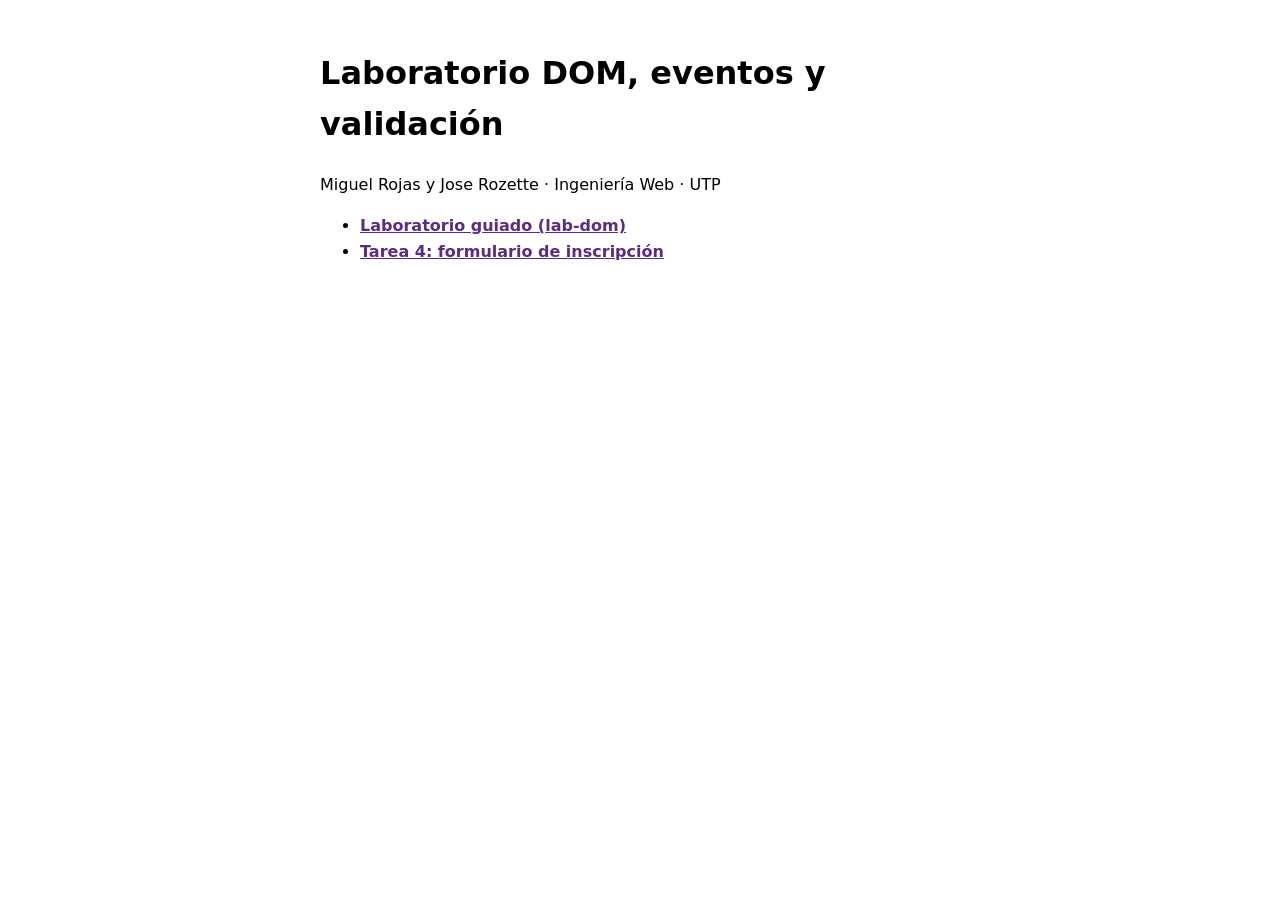
<file: index.html>
<!DOCTYPE html>
<html lang="es">
<head>
  <meta charset="UTF-8">
  <meta name="viewport" content="width=device-width, initial-scale=1">
  <title>Lab DOM · Miguel Rojas y Jose Rozette</title>
  <style>
    body { font-family: system-ui, sans-serif; max-width: 640px; margin: 3rem auto; padding: 0 16px; line-height: 1.6; }
    a { color: #5b2c83; font-weight: 600; }
  </style>
</head>
<body>
  <h1>Laboratorio DOM, eventos y validación</h1>
  <p>Miguel Rojas y Jose Rozette · Ingeniería Web · UTP</p>
  <ul>
    <li><a href="lab-dom/">Laboratorio guiado (lab-dom)</a></li>
    <li><a href="inscripcion/">Tarea 4: formulario de inscripción</a></li>
  </ul>
</body>
</html>
</file>
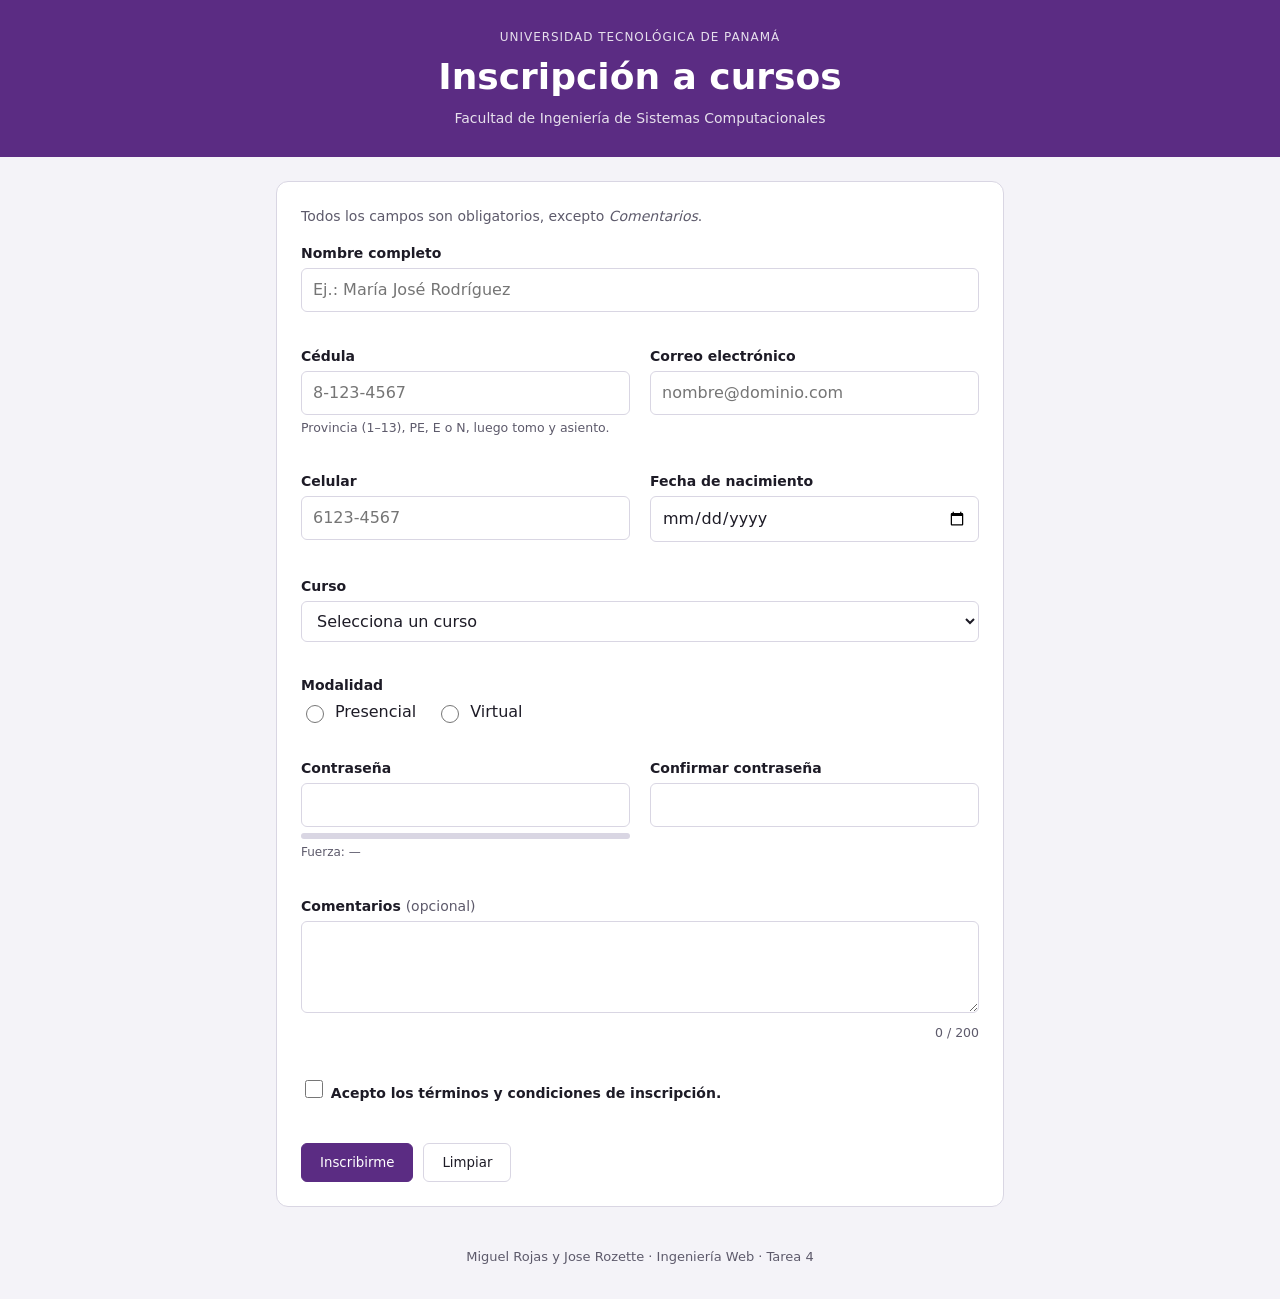
<file: inscripcion/index.html>
<!DOCTYPE html>
<html lang="es">
<head>
  <meta charset="UTF-8">
  <meta name="viewport" content="width=device-width, initial-scale=1">
  <title>Inscripción a cursos · FISC · UTP</title>
  <link rel="stylesheet" href="estilos.css">
</head>
<body>
  <header class="encabezado">
    <p class="sup">Universidad Tecnológica de Panamá</p>
    <h1>Inscripción a cursos</h1>
    <p class="sub">Facultad de Ingeniería de Sistemas Computacionales</p>
  </header>

  <main class="contenedor">
    <form id="inscripcion" novalidate>
      <p class="nota">Todos los campos son obligatorios, excepto <em>Comentarios</em>.</p>

      <div class="grid">
        <!-- Nombre completo -->
        <div class="campo full">
          <label for="nombre">Nombre completo</label>
          <input id="nombre" name="nombre" autocomplete="name"
                 required minlength="5" maxlength="60"
                 placeholder="Ej.: María José Rodríguez"
                 aria-describedby="nombre-error">
          <p id="nombre-error" class="error" aria-live="polite"></p>
        </div>

        <!-- Cédula -->
        <div class="campo">
          <label for="cedula">Cédula</label>
          <input id="cedula" name="cedula" autocomplete="off" required
                 pattern="([1-9]|1[0-3]|PE|E|N)-\d{1,4}-\d{1,6}"
                 placeholder="8-123-4567"
                 aria-describedby="cedula-hint cedula-error">
          <p id="cedula-hint" class="hint">Provincia (1–13), PE, E o N, luego tomo y asiento.</p>
          <p id="cedula-error" class="error" aria-live="polite"></p>
        </div>

        <!-- Correo -->
        <div class="campo">
          <label for="correo">Correo electrónico</label>
          <input id="correo" name="correo" type="email" autocomplete="email" required
                 placeholder="nombre@dominio.com"
                 aria-describedby="correo-error">
          <p id="correo-error" class="error" aria-live="polite"></p>
        </div>

        <!-- Celular -->
        <div class="campo">
          <label for="celular">Celular</label>
          <input id="celular" name="celular" type="tel" inputmode="numeric" autocomplete="tel"
                 required pattern="6\d{3}-?\d{4}" placeholder="6123-4567"
                 aria-describedby="celular-error">
          <p id="celular-error" class="error" aria-live="polite"></p>
        </div>

        <!-- Fecha de nacimiento -->
        <div class="campo">
          <label for="nacimiento">Fecha de nacimiento</label>
          <input id="nacimiento" name="nacimiento" type="date" required
                 aria-describedby="nacimiento-error">
          <p id="nacimiento-error" class="error" aria-live="polite"></p>
        </div>

        <!-- Curso -->
        <div class="campo full">
          <label for="curso">Curso</label>
          <select id="curso" name="curso" required aria-describedby="curso-error">
            <option value="">Selecciona un curso</option>
            <option value="ingenieria-web">Ingeniería Web</option>
            <option value="desarrollo-software-1">Desarrollo de Software I</option>
            <option value="estructura-datos-1">Estructura de Datos I</option>
            <option value="bases-datos-1">Bases de Datos I</option>
            <option value="redes-1">Redes de Computadoras I</option>
            <option value="metodos-numericos">Métodos Numéricos para Ingeniería</option>
          </select>
          <p id="curso-error" class="error" aria-live="polite"></p>
        </div>

        <!-- Modalidad -->
        <fieldset class="campo full" id="grupo-modalidad">
          <legend>Modalidad</legend>
          <div class="opciones">
            <label class="opcion"><input type="radio" name="modalidad" value="presencial" required
                   aria-describedby="modalidad-error"> Presencial</label>
            <label class="opcion"><input type="radio" name="modalidad" value="virtual"
                   aria-describedby="modalidad-error"> Virtual</label>
          </div>
          <p id="modalidad-error" class="error" aria-live="polite"></p>
        </fieldset>

        <!-- Sede (solo si es presencial) -->
        <div class="campo full" id="campo-sede" hidden>
          <label for="sede">Sede</label>
          <select id="sede" name="sede" aria-describedby="sede-error" disabled>
            <option value="">Selecciona una sede</option>
            <option>Ciudad de Panamá</option>
            <option>David</option>
            <option>Santiago</option>
          </select>
          <p id="sede-error" class="error" aria-live="polite"></p>
        </div>

        <!-- Contraseña -->
        <div class="campo">
          <label for="clave">Contraseña</label>
          <input id="clave" name="clave" type="password" autocomplete="new-password" required
                 minlength="8" aria-describedby="clave-error fuerza-lbl">
          <div class="medidor" aria-hidden="true"><i id="fuerza-barra"></i></div>
          <span class="medidor-lbl" id="fuerza-lbl">Fuerza: —</span>
          <p id="clave-error" class="error" aria-live="polite"></p>
        </div>

        <!-- Confirmar contraseña -->
        <div class="campo">
          <label for="clave2">Confirmar contraseña</label>
          <input id="clave2" name="clave2" type="password" autocomplete="new-password" required
                 aria-describedby="clave2-error">
          <p id="clave2-error" class="error" aria-live="polite"></p>
        </div>

        <!-- Comentarios -->
        <div class="campo full">
          <label for="comentarios">Comentarios <span class="opcional">(opcional)</span></label>
          <textarea id="comentarios" name="comentarios" rows="3"
                    aria-describedby="comentarios-contador comentarios-error"></textarea>
          <p class="contador" id="comentarios-contador" aria-live="polite">0 / 200</p>
          <p id="comentarios-error" class="error" aria-live="polite"></p>
        </div>

        <!-- Términos -->
        <div class="campo full">
          <label class="opcion">
            <input type="checkbox" id="terminos" name="terminos" required
                   aria-describedby="terminos-error">
            Acepto los términos y condiciones de inscripción.
          </label>
          <p id="terminos-error" class="error" aria-live="polite"></p>
        </div>
      </div>

      <div class="acciones">
        <button type="submit" class="btn primario">Inscribirme</button>
        <button type="reset" class="btn">Limpiar</button>
      </div>
    </form>

    <section id="confirmacion" aria-live="polite"></section>
  </main>

  <footer class="pie">Miguel Rojas y Jose Rozette · Ingeniería Web · Tarea 4</footer>

  <script src="validacion.js" defer></script>
</body>
</html>
</file>
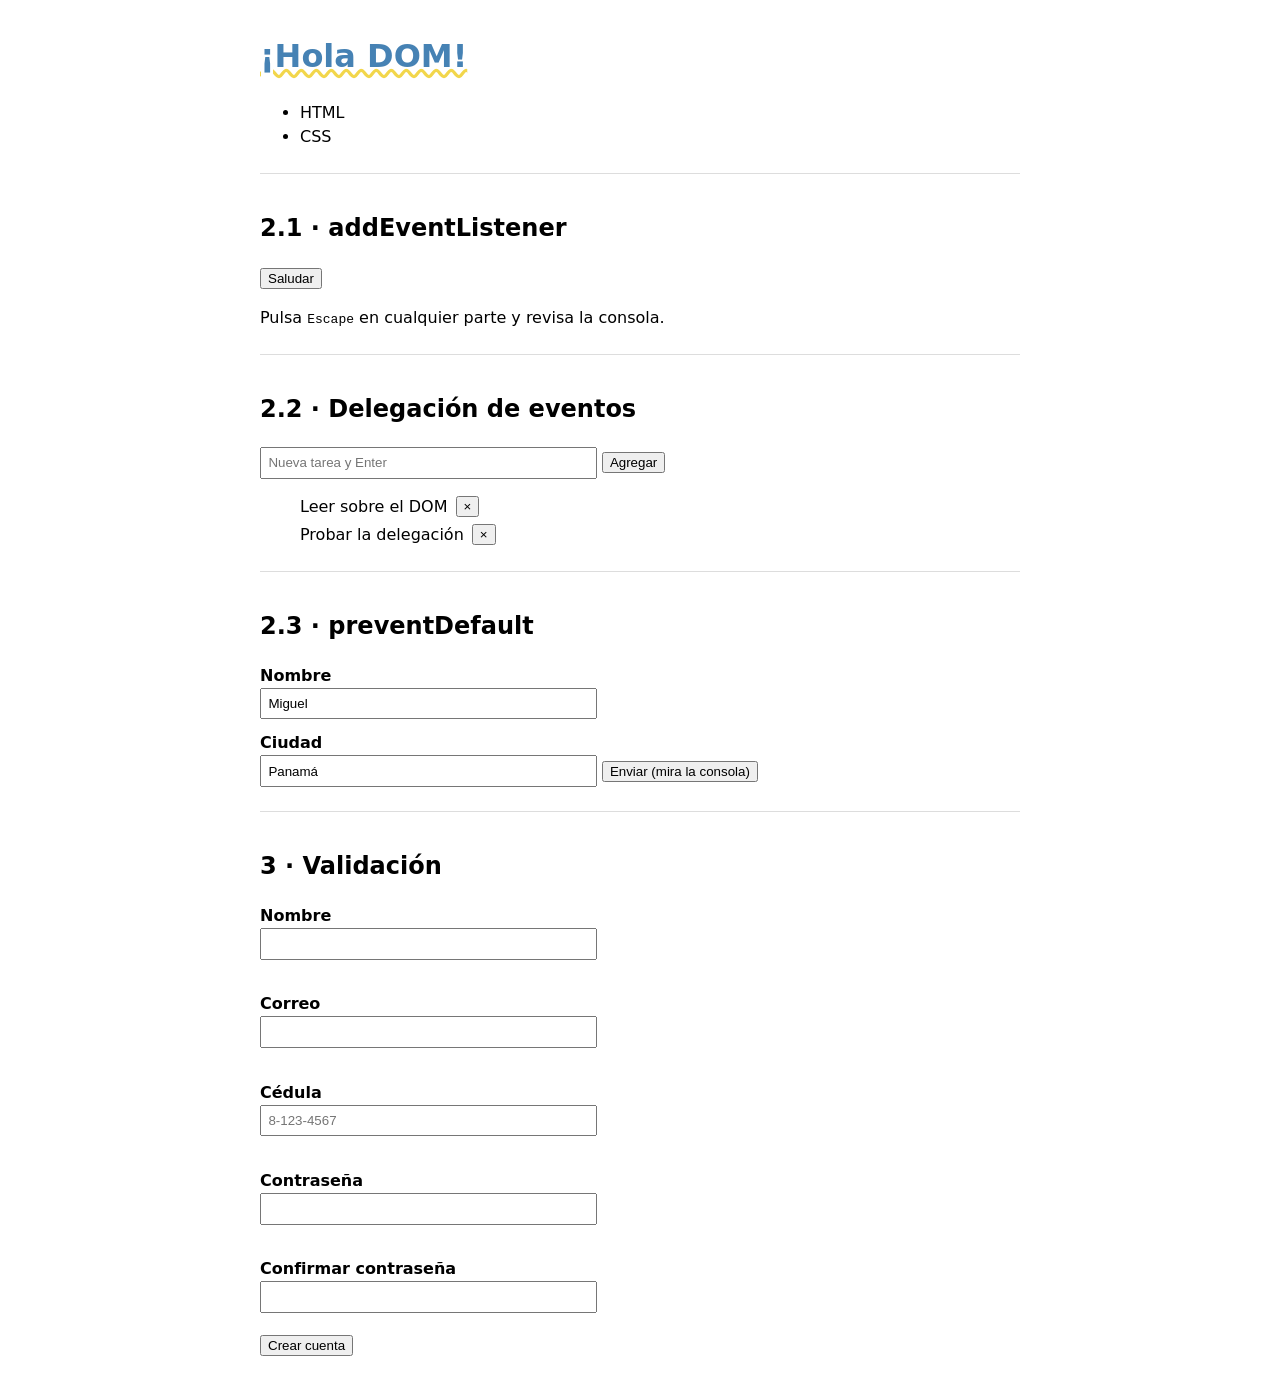
<file: lab-dom/index.html>
<!DOCTYPE html>
<html lang="es">
<head>
  <meta charset="UTF-8">
  <meta name="viewport" content="width=device-width, initial-scale=1">
  <title>Lab DOM</title>
  <style>
    body { font-family: system-ui, sans-serif; max-width: 760px; margin: 2rem auto; padding: 0 1rem; line-height: 1.5; }
    section { border-top: 1px solid #ddd; padding-top: 1rem; margin-top: 1.5rem; }
    .destacado { text-decoration: underline wavy #f2d64b; }
    #tareas li { display: flex; gap: .5rem; align-items: center; margin: .25rem 0; }
    #tareas li.hecha .texto { text-decoration: line-through; color: #888; }
    .texto, .borrar { cursor: pointer; }
    label { display: block; font-weight: 600; margin-top: .75rem; }
    input { padding: .4rem; width: 100%; max-width: 320px; }
    input[aria-invalid="true"] { border: 2px solid #c02b2b; background: #fbe7e6; }
    input[aria-invalid="false"] { border: 2px solid #1d7f46; }
    .error { color: #c02b2b; font-size: .9rem; min-height: 1.2em; margin: .2rem 0 0; }
    #resumen { background: #e1f3e8; border: 1px solid #1d7f46; padding: .75rem 1rem; border-radius: 6px; }
  </style>
</head>
<body>
  <h1 id="titulo">Mi primera página dinámica</h1>
  <ul id="lista"></ul>

  <!-- Parte 2.1: botón para el evento click -->
  <section>
    <h2>2.1 · addEventListener</h2>
    <button id="saludar" type="button">Saludar</button>
    <p>Pulsa <kbd>Escape</kbd> en cualquier parte y revisa la consola.</p>
  </section>

  <!-- Parte 2.2: lista con delegación de eventos -->
  <section>
    <h2>2.2 · Delegación de eventos</h2>
    <form id="form-tarea">
      <input id="nueva-tarea" placeholder="Nueva tarea y Enter" autocomplete="off">
      <button type="submit">Agregar</button>
    </form>
    <ul id="tareas">
      <li><span class="texto">Leer sobre el DOM</span> <button class="borrar" type="button">×</button></li>
      <li><span class="texto">Probar la delegación</span> <button class="borrar" type="button">×</button></li>
    </ul>
  </section>

  <!-- Parte 2.3: preventDefault -->
  <section>
    <h2>2.3 · preventDefault</h2>
    <form id="form-demo">
      <label for="demo-nombre">Nombre</label>
      <input id="demo-nombre" name="nombre" value="Miguel">
      <label for="demo-ciudad">Ciudad</label>
      <input id="demo-ciudad" name="ciudad" value="Panamá">
      <button type="submit">Enviar (mira la consola)</button>
    </form>
  </section>

  <!-- Parte 3: validación de formularios -->
  <section>
    <h2>3 · Validación</h2>
    <form id="registro" novalidate>
      <label for="nombre">Nombre</label>
      <input id="nombre" name="nombre" required minlength="3"
             aria-describedby="nombre-error">
      <p id="nombre-error" class="error" aria-live="polite"></p>

      <label for="correo">Correo</label>
      <input id="correo" name="correo" type="email" required
             aria-describedby="correo-error">
      <p id="correo-error" class="error" aria-live="polite"></p>

      <label for="cedula">Cédula</label>
      <input id="cedula" name="cedula" required
             pattern="([1-9]|1[0-3]|PE|E|N)-\d{1,4}-\d{1,6}"
             placeholder="8-123-4567"
             aria-describedby="cedula-error">
      <p id="cedula-error" class="error" aria-live="polite"></p>

      <label for="clave">Contraseña</label>
      <input id="clave" name="clave" type="password" required
             aria-describedby="clave-error">
      <p id="clave-error" class="error" aria-live="polite"></p>

      <label for="clave2">Confirmar contraseña</label>
      <input id="clave2" name="clave2" type="password" required
             aria-describedby="clave2-error">
      <p id="clave2-error" class="error" aria-live="polite"></p>

      <button type="submit">Crear cuenta</button>
    </form>
    <div id="resumen" aria-live="polite" hidden></div>
  </section>

  <!-- defer: el script corre cuando el HTML ya está cargado -->
  <script src="app.js" defer></script>
</body>
</html>
</file>
<file: inscripcion/estilos.css>
:root {
  --fondo: #f4f3f8;
  --superficie: #ffffff;
  --tinta: #1d1b26;
  --tenue: #5d5a6b;
  --linea: #d9d6e3;
  --marca: #5b2c83;
  --marca-suave: #efe8f6;
  --ok: #1d7f46;
  --ok-suave: #e1f3e8;
  --error: #c02b2b;
  --error-suave: #fbe7e6;
  --aviso: #b56a00;
  --radio: 8px;
}

* { box-sizing: border-box; }

body {
  margin: 0;
  background: var(--fondo);
  color: var(--tinta);
  font: 16px/1.5 "Segoe UI", system-ui, -apple-system, sans-serif;
}

.encabezado {
  background: var(--marca);
  color: #fff;
  padding: 28px 16px;
  text-align: center;
}
.encabezado h1 { margin: 4px 0; font-size: clamp(26px, 5vw, 36px); }
.encabezado .sup,
.encabezado .sub { margin: 0; opacity: .85; font-size: 14px; }
.encabezado .sup { text-transform: uppercase; letter-spacing: .08em; font-size: 12px; }

.contenedor { max-width: 760px; margin: 24px auto; padding: 0 16px; }

form {
  background: var(--superficie);
  border: 1px solid var(--linea);
  border-radius: 12px;
  padding: 24px;
}

.nota { margin: 0 0 16px; color: var(--tenue); font-size: 14px; }

.grid { display: grid; grid-template-columns: 1fr; gap: 6px 20px; }
@media (min-width: 640px) {
  .grid { grid-template-columns: 1fr 1fr; }
  .grid .full { grid-column: 1 / -1; }
}

.campo { margin: 0; padding: 0; border: 0; min-width: 0; }
.campo > label,
legend { display: block; font-weight: 600; font-size: 14px; margin-bottom: 4px; padding: 0; }
.opcional { font-weight: 400; color: var(--tenue); }
.hint { margin: 4px 0 0; font-size: 12.5px; color: var(--tenue); }

input:not([type="radio"]):not([type="checkbox"]),
select,
textarea {
  width: 100%;
  font: inherit;
  padding: 9px 11px;
  border: 1.5px solid var(--linea);
  border-radius: 6px;
  background: #fff;
  color: var(--tinta);
}
textarea { resize: vertical; }

input:focus-visible,
select:focus-visible,
textarea:focus-visible,
button:focus-visible {
  outline: 3px solid var(--marca);
  outline-offset: 2px;
}

/* Estados de validación */
[aria-invalid="true"]:not([type="radio"]):not([type="checkbox"]) {
  border-color: var(--error);
  background: var(--error-suave);
}
[aria-invalid="false"]:not([type="radio"]):not([type="checkbox"]) {
  border-color: var(--ok);
}
[type="radio"][aria-invalid="true"],
[type="checkbox"][aria-invalid="true"] { outline: 2px solid var(--error); outline-offset: 1px; }

.error { color: var(--error); font-size: 13px; margin: 4px 0 8px; min-height: 1.2em; }

/* Radios y checkbox */
.opciones { display: flex; gap: 20px; flex-wrap: wrap; }
.opcion { display: inline-flex; align-items: center; gap: 8px; font-weight: 400; cursor: pointer; }
.opcion input { width: 18px; height: 18px; accent-color: var(--marca); }

/* Medidor de fuerza */
.medidor { height: 6px; border-radius: 3px; background: var(--linea); overflow: hidden; margin-top: 6px; }
.medidor i { display: block; height: 100%; width: 0; background: var(--error); transition: width .2s, background .2s; }
.medidor-lbl { font-size: 12px; color: var(--tenue); }

/* Contador de comentarios */
.contador { margin: 4px 0 0; font-size: 12.5px; color: var(--tenue); text-align: right; }
.contador.cerca { color: var(--aviso); font-weight: 600; }
.contador.excedido { color: var(--error); font-weight: 600; }

/* Botones */
.acciones { display: flex; gap: 10px; flex-wrap: wrap; margin-top: 12px; }
.btn {
  font: 600 15px/1 inherit;
  font-family: inherit;
  padding: 11px 18px;
  border-radius: 6px;
  border: 1.5px solid var(--linea);
  background: #fff;
  color: var(--tinta);
  cursor: pointer;
}
.btn:hover { border-color: var(--marca); }
.btn.primario { background: var(--marca); border-color: var(--marca); color: #fff; }
.btn.primario:hover { filter: brightness(1.1); }

/* Tarjeta de confirmación */
#confirmacion:empty { display: none; }
#confirmacion { margin-top: 20px; }
.tarjeta {
  background: var(--ok-suave);
  border: 1px solid var(--ok);
  border-radius: 12px;
  padding: 18px 20px;
}
.tarjeta h2 { margin: 0 0 4px; font-size: 20px; color: var(--ok); }
.tarjeta .fecha-envio { margin: 0 0 12px; font-size: 13px; color: var(--tenue); }
.tarjeta dl { display: grid; grid-template-columns: auto 1fr; gap: 4px 16px; margin: 0; font-size: 15px; }
.tarjeta dt { color: var(--tenue); }
.tarjeta dd { margin: 0; overflow-wrap: anywhere; }

.pie { text-align: center; color: var(--tenue); font-size: 13px; padding: 16px 16px 32px; }

@media (prefers-reduced-motion: reduce) { * { transition: none !important; } }
</file>
